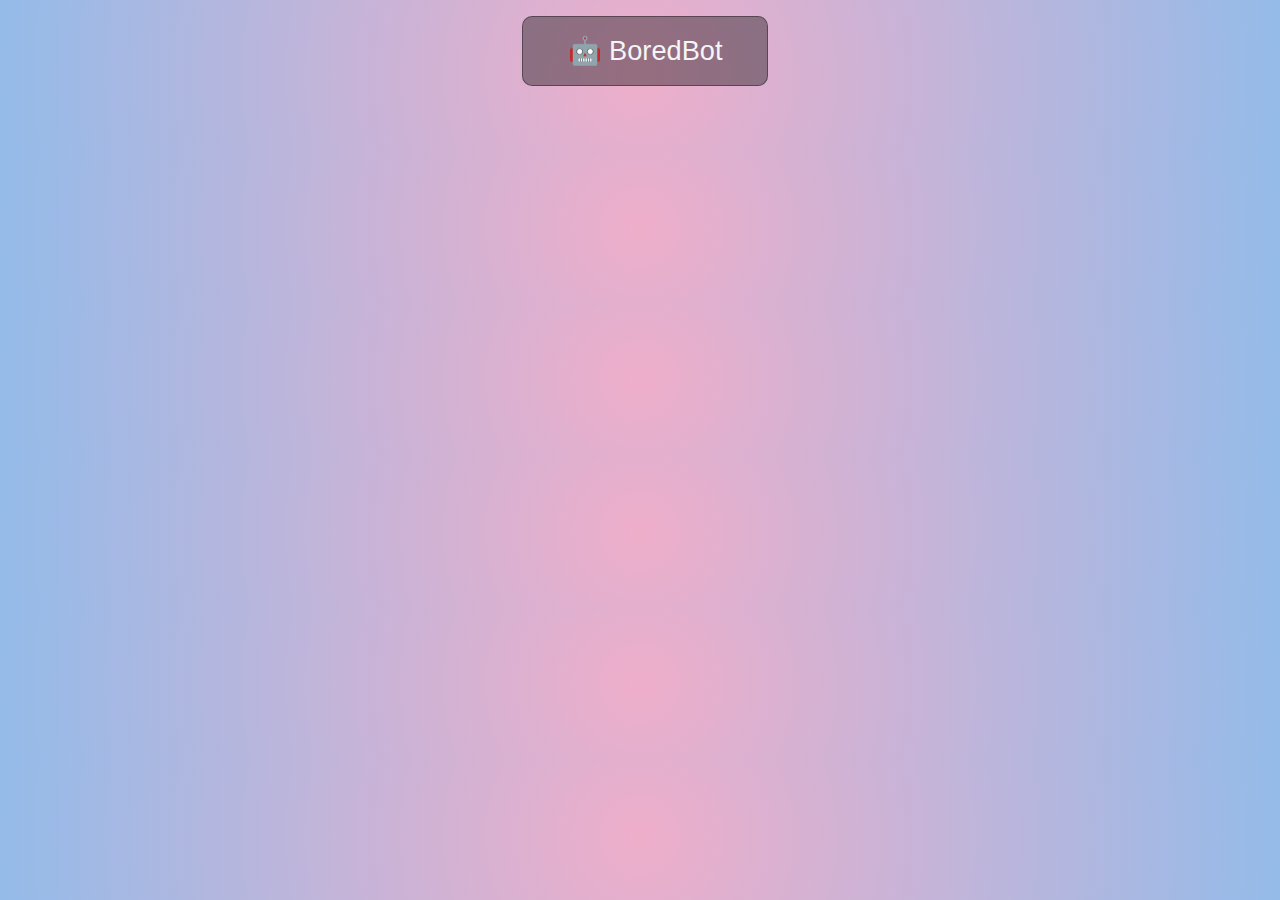
<file: index.html>
<!DOCTYPE html>
<html lang="en">
<head>
    <meta charset="UTF-8">
    <meta name="viewport" content="width=device-width, initial-scale=1.0">
    <title>API Dashboard</title>
    <link rel="stylesheet" href="index.css">
</head>
<body>
    <ul class="projects-list">
        <li>
            <a href="bored-bot/index.html">🤖 BoredBot</a>
        </li>
    </ul>
</body>
</html>
</file>
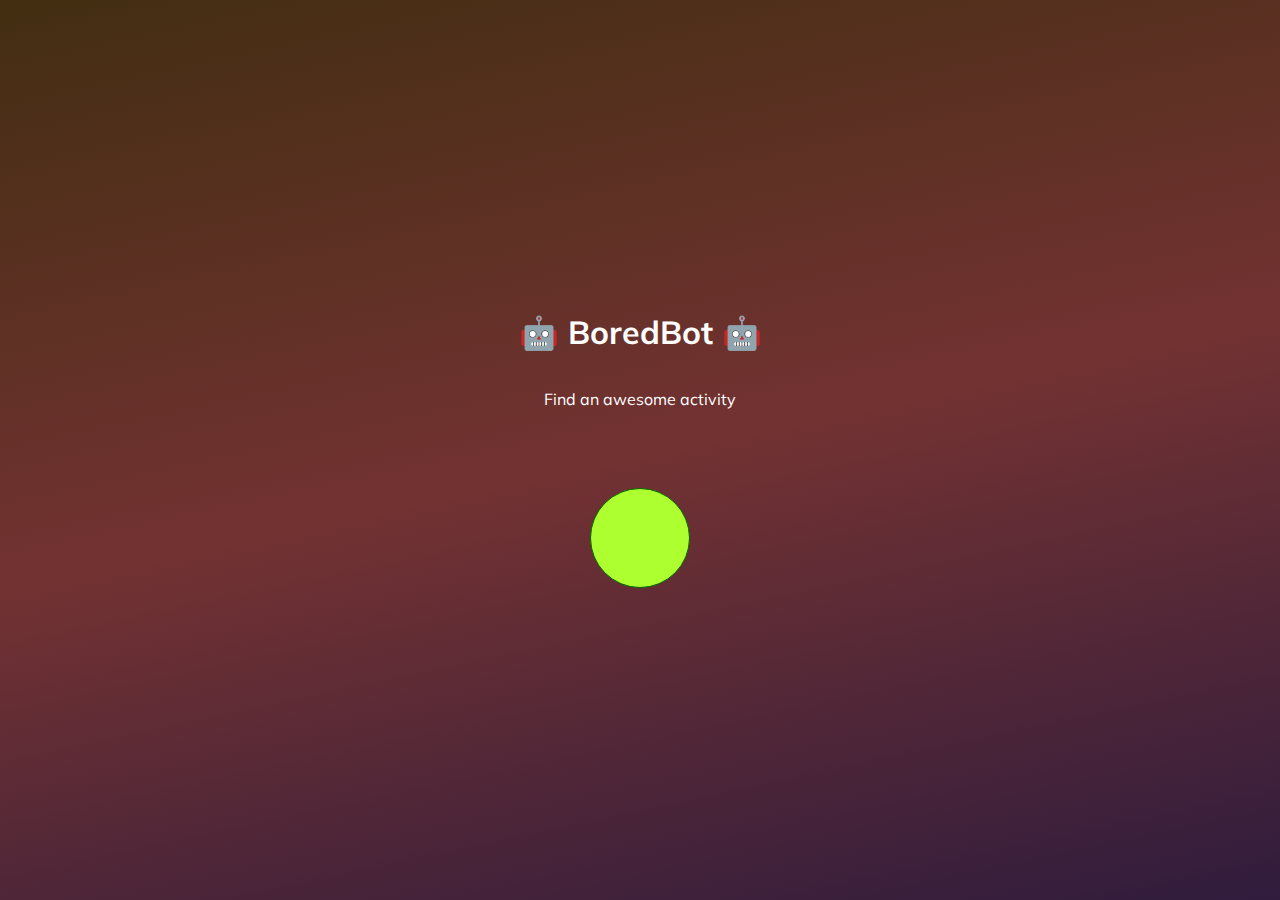
<file: bored-bot/index.html>
<!DOCTYPE html>
<html lang="en">
<head>
    <meta charset="UTF-8">
    <meta name="viewport" content="width=device-width, initial-scale=1.0">
    <title>BoredBot</title>
    <link rel="stylesheet" href="index.css">
    <link rel="preconnect" href="https://fonts.googleapis.com">
    <link rel="preconnect" href="https://fonts.gstatic.com" crossorigin>
    <link href="https://fonts.googleapis.com/css2?family=Inter:ital,opsz,wght@0,14..32,100..900;1,14..32,100..900&family=Mulish:ital,wght@0,200..1000;1,200..1000&family=Smythe&family=Source+Sans+3:ital,wght@0,200..900;1,200..900&display=swap" rel="stylesheet">
</head>
<body>
    <main>
        <h1>🤖 BoredBot 🤖</h1>
        <p aria-live="polite">Find an awesome activity</p>
        <button aria-label="Find a new activity"></button>
        <script src="index.js"></script>
    </main>
</body>
</html>
</file>
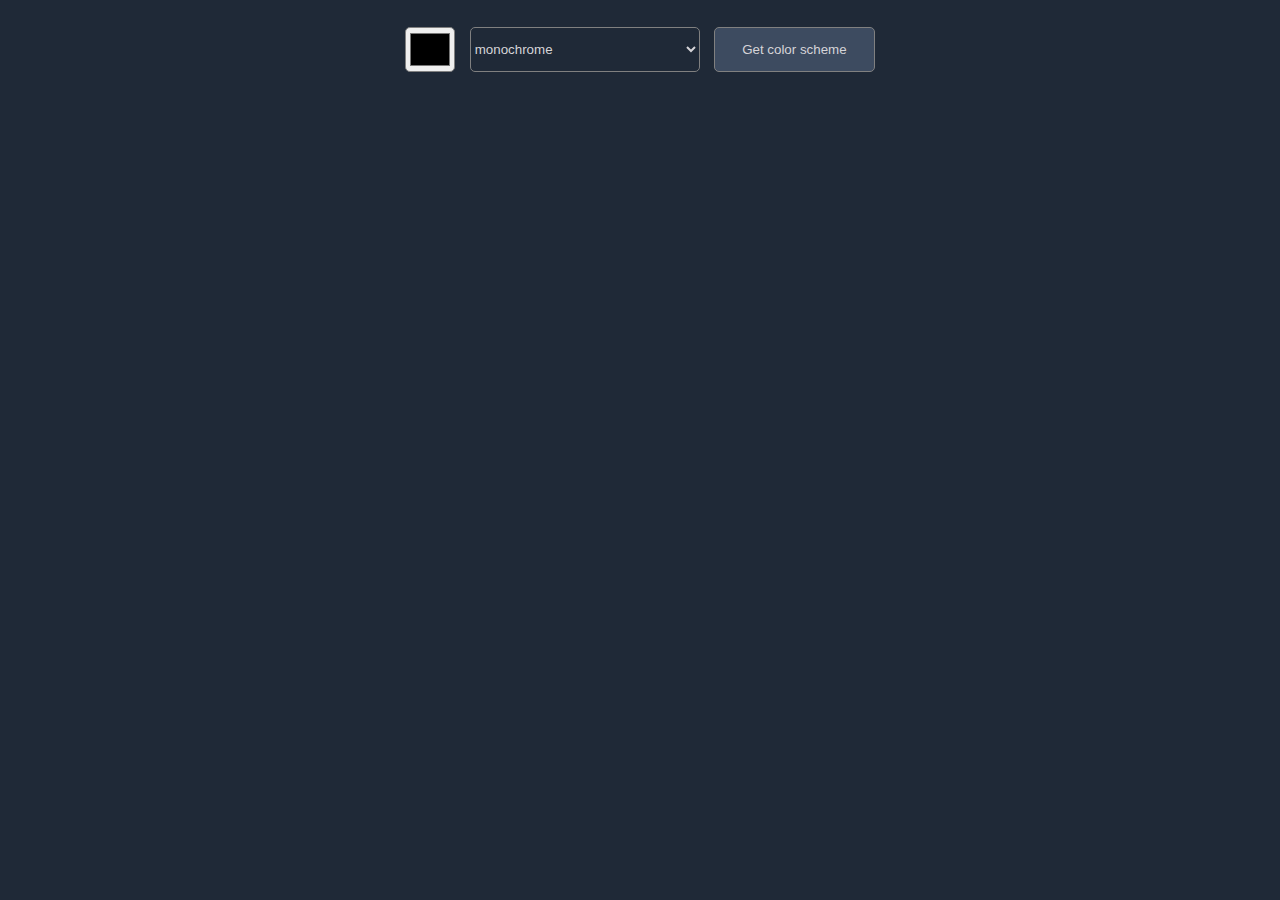
<file: color-scheme-generator/index.html>
<!DOCTYPE html>
<html lang="en">
<head>
    <meta charset="UTF-8">
    <meta name="viewport" content="width=device-width, initial-scale=1.0">
    <title>Color cheme generator</title>
    <link rel="stylesheet" href="index.css">
</head>
<body>
    <header>
        <form>
            <input type="color" name="pick-color" id="pick-color">
            <select name="color-mode" id="color-mode">
                <option value="monochrome">monochrome</option>
                <option value="monochrome-dark">monochrome-dark</option>
                <option value="monochrome-light">monochrome-light</option>
                <option value="analogic">analogic</option>
                <option value="complement">complement</option>
                <option value="analogic-complement">analogic-complement</option>
                <option value="triad">triad</option>
                <option value="quad">quad</option>
            </select>
            <button type="submit" id="get-color">Get color scheme</button>
        </form>
    </header>
    <main>
    </main>
    <script src="index.js"></script>
</body>
</html>
</file>
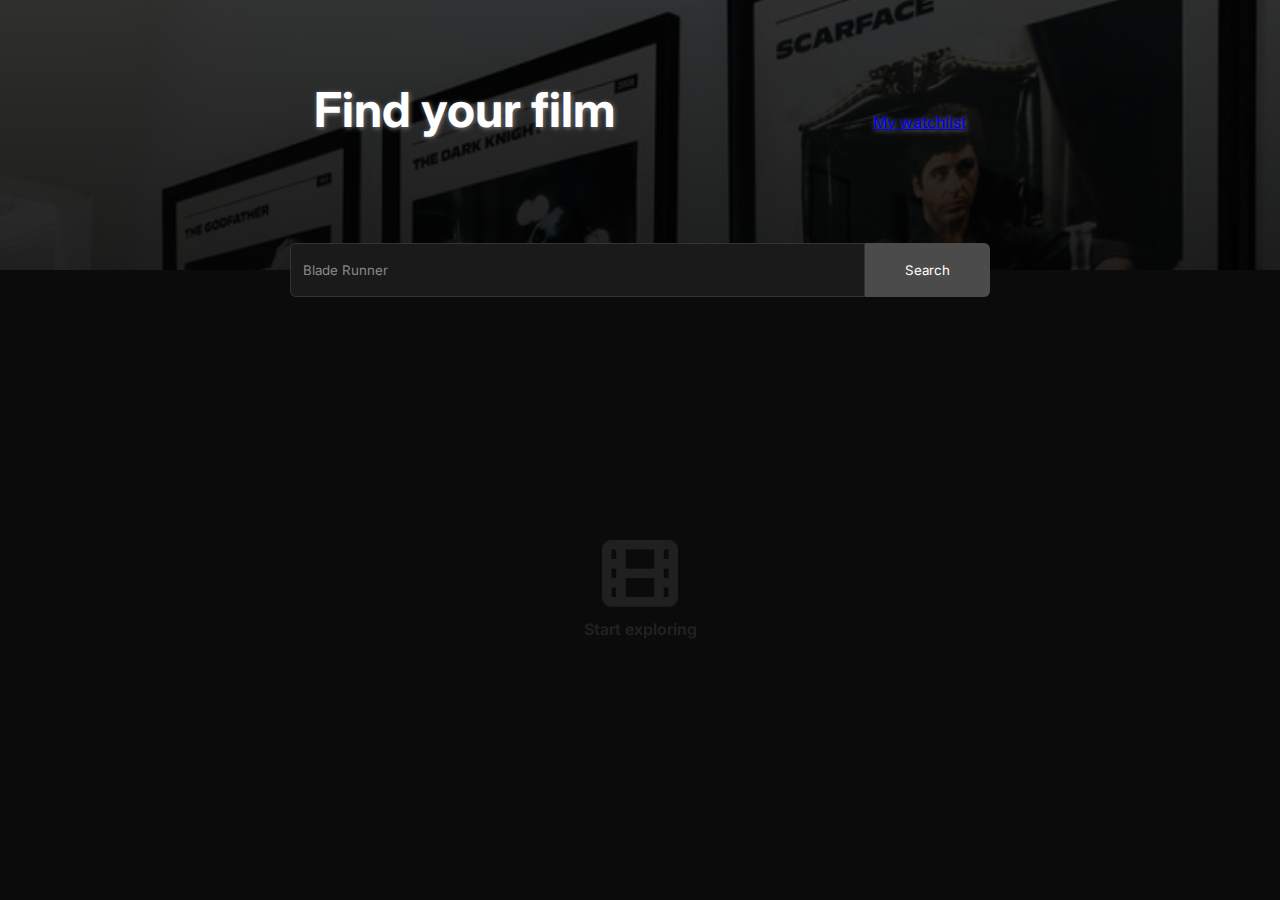
<file: movie_watchlist/index.html>
<!DOCTYPE html>
<html lang="en">
<head>
  <meta charset="UTF-8" />
  <title>Movie Finder</title>
  <link rel="stylesheet" href="index.css" />
  <link rel="preconnect" href="https://fonts.googleapis.com">
    <link rel="preconnect" href="https://fonts.gstatic.com" crossorigin>
    <link href="https://fonts.googleapis.com/css2?family=Inter:ital,opsz,wght@0,14..32,100..900;1,14..32,100..900&family=Mulish:ital,wght@0,200..1000;1,200..1000&family=Play:wght@400;700&family=Roboto:ital,wght@0,100..900;1,100..900&family=Smythe&family=Source+Sans+3:ital,wght@0,200..900;1,200..900&display=swap" rel="stylesheet">
</head>
<body>
    <div class="hero">
        <div class="overlay"></div>
        

        <header class="top">
            <div class="header-text">
                <h1>Find your film</h1>
                <p><a href="watchlist.html">My watchlist</a></p>
            </div>
            <form class="search">
                <input type="text" placeholder="Blade Runner" />
                <button type="submit">Search</button>
            </form>
        </header>
    </div>

    <main>
        <div class="empty-state">
            <img class="icon" src="img/icon.png" alt="video image"></img>
            <p>Start exploring</p>
        </div>
        <div class="content unvisible">
        </div>
    </main>

    <script src="index.js"></script>
</body>
</html>
</file>
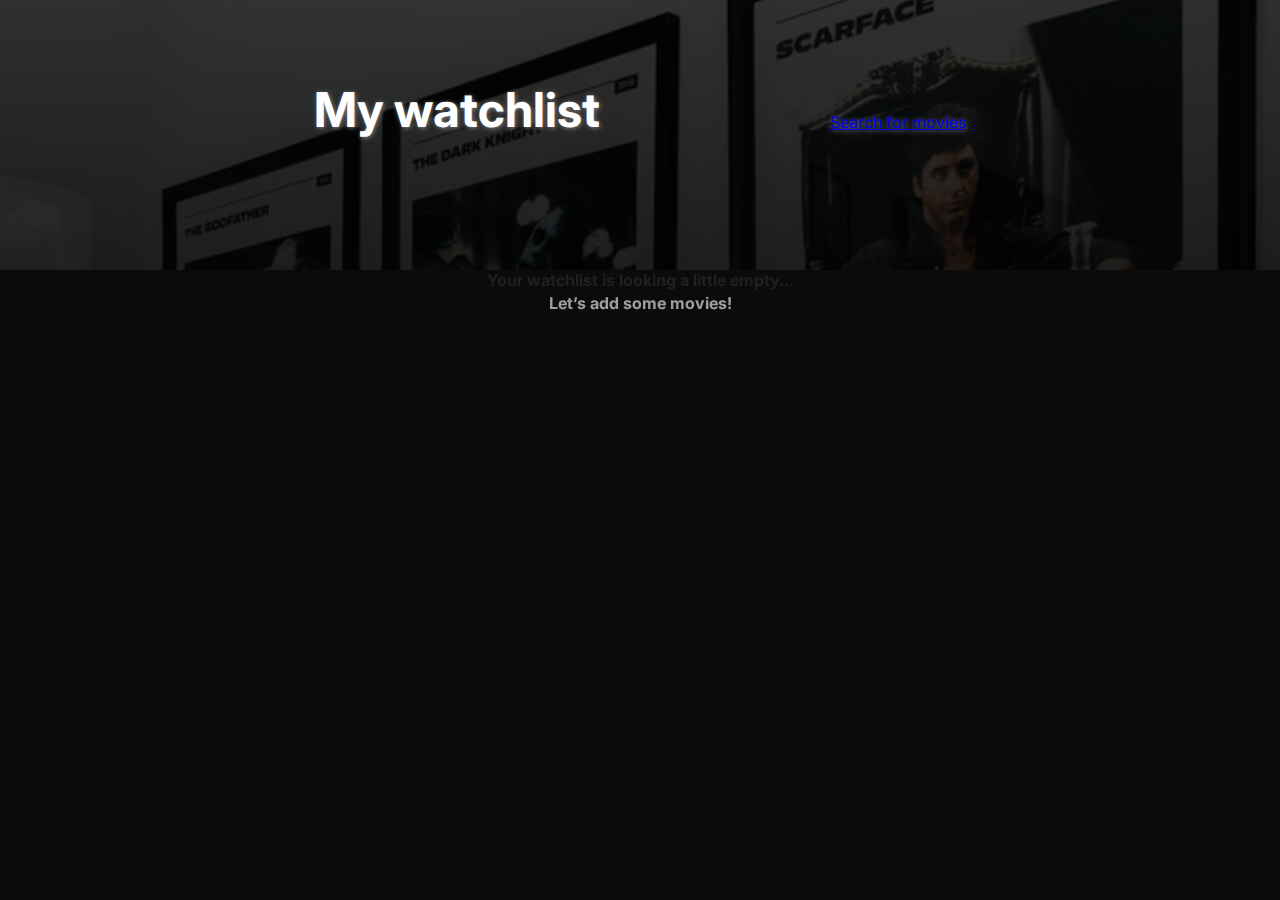
<file: movie_watchlist/watchlist.html>
<!DOCTYPE html>
<html lang="en">
<head>
  <meta charset="UTF-8" />
  <title>Movie Finder</title>
  <link rel="stylesheet" href="index.css" />
  <link rel="preconnect" href="https://fonts.googleapis.com">
    <link rel="preconnect" href="https://fonts.gstatic.com" crossorigin>
    <link href="https://fonts.googleapis.com/css2?family=Inter:ital,opsz,wght@0,14..32,100..900;1,14..32,100..900&family=Mulish:ital,wght@0,200..1000;1,200..1000&family=Play:wght@400;700&family=Roboto:ital,wght@0,100..900;1,100..900&family=Smythe&family=Source+Sans+3:ital,wght@0,200..900;1,200..900&display=swap" rel="stylesheet">
</head>
<body>
    <div class="hero">
        <div class="overlay"></div>
        

        <header class="top">
            <div class="header-text">
                <h1>My watchlist</h1>
                <p><a href="index.html">Search for movies</a></p>
            </div>
            
        </header>
    </div>

    <div>
        <div class="empty-state">
            <p class="empty-text">Your watchlist is looking a little empty...</p>
            <p style="color: white; margin-top: 0.2em;">Let’s add some movies!</p>
        </div>
        <div class="content unvisible"></div>
    </div>

    <script src="watchlist.js"></script>
</body>
</html>
</file>
<file: index.css>
html, body {
    margin: 0;
    padding: 0;
    font-family: "Source Sans 3", sans-serif;
}

body {
    display: flex;
    flex-direction: column;
    justify-content: center;
    align-items: center;
    height: 100%;
    background: radial-gradient(circle,rgba(238, 174, 202, 1) 0%, rgba(148, 187, 233, 1) 100%);
}

body ul {
    list-style: none;
    padding-left: 10px;
}

h2 {
    text-shadow: 2px 2px 2px grey;
}

.projects-list {
    /* margin-top: 20vh; */
}

.projects-list > li {    
    margin-bottom: 50px;  
    font-size: 1.7rem;
    border: 1px solid rgba(0, 0, 0, 0.37);
    background-color: rgba(0, 0, 0, 0.37);
    padding: 2vh 5vh;
    border-radius: 10px;
}

.projects-list > li > a {
    text-decoration: none;
    color: whitesmoke;
    font-family: inherit;
}
</file>
<file: bored-bot/index.css>
body {
    margin:0;
    padding: 0;
}

main {
    margin: 0;
    padding: 0;
    font-family: "Mulish", sans-serif;
    display: flex;
    flex-direction: column;
    align-items: center;
    background: #301c3d;
    background: linear-gradient(348deg,rgba(48, 28, 61, 1) 0%, rgba(115, 50, 50, 1) 50%, rgba(66, 46, 17, 1) 100%);
    background-repeat: no-repeat;
    height: 100vh;
    color: white;
    transition: all 1s ease;
}

h1 {
    margin-top: auto;
}

button {
    margin-bottom: auto;
    margin-top: 7vh;
    cursor: pointer;
    height: 100px;
    width: 100px;
    border-radius: 100%;
    background-color:greenyellow;
    border: 1px solid darkgreen;
}

.activity-shown-p {
    font-size: 1.1em;
}

.activity-shown-body {
    background: #EB5757;  /* fallback for old browsers */
    background: -webkit-linear-gradient(to right, #000000, #EB5757);  /* Chrome 10-25, Safari 5.1-6 */
    background: linear-gradient(to right, #000000, #EB5757); /* W3C, IE 10+/ Edge, Firefox 16+, Chrome 26+, Opera 12+, Safari 7+ */
}

button:hover, button:focus {
    background-color: lawngreen;
}
</file>
<file: color-scheme-generator/index.css>
html, body {
    margin: 0;
    padding: 0;
    background-color: #1F2937;
    color: white;
}

header {
    padding: 3vh;
}

form {
    display: flex;
    justify-content: center;
}

form > input, form > select, form > button {
    margin: 0 0.8vh;
    height: 5vh;
    border: 1px gray solid;
    border-radius: 5px;
    color: #D5D4D8;
}

form > select {
    padding-right: 9vh;
    background-color: #1F2937;
}

form > button {
    padding: 0 3vh;
    background-color: #3D4B60;
}

main {
    display: grid;
    grid-template-columns: repeat(5, 1fr);
}

.color-container {
    height: 80vh;
    text-align: center;
}

main button {
    border: none;
    font-family: inherit;
    background-color: inherit;
    font-size: inherit;
    color: white;
    margin-top: 2vh;
}
</file>
<file: movie_watchlist/index.css>
* {
    box-sizing: border-box;
    margin: 0;
    padding: 0;
    font-family: "Inter", sans-serif;
}

body {
    background: #0b0b0b;
    color: #fff;
    height: 100vh;
}

/* FULLSCREEN HERO */
.hero {
    position: relative;
    min-height: 30vh;
    background: url("img/background.png") center/cover no-repeat;
    background-position: 0% 20%;
    display: flex;
    flex-direction: column;
}

/* DARK OVERLAY */
.overlay {
    position: absolute;
    inset: 0;
    background: linear-gradient(
        to bottom,
        rgba(0, 0, 0, 0.75),
        rgba(0, 0, 0, 0.85)
    );
}

/* TOP SECTION */
.top {
    position: relative;
    padding: 80px 24px 40px;
    max-width: 700px;
    margin: 0 auto;
    width: 100%;
}

.header-text{
    display: flex;
    justify-content: space-between;
    align-items: center;
    text-shadow: 1px 1px 5px gray;
}

.top h1 {
    font-size: 48px;
    font-weight: 700;
    margin-bottom: 24px;
}

/* SEARCH BAR */
.search {
    position: absolute;
    left: 50%;
    top: 24vh;
    bottom: 0;

    transform: translate(-50%, 50%);

    display: flex;
    height: 6vh;
    width: 100vw;
    max-width: 700px;
}

.search input {
    flex: 1;
    background: #1a1a1a;
    border: 1px solid #333;
    color: #fff;
    padding: 0 12px;
    border-radius: 6px 0 0 6px;
    outline: none;
}

.search input::placeholder {
    color: #888;
}

.search button {
    background: #4B4B4B;
    border: none;
    color: #fff;
    padding: 0 40px;
    border-radius: 0 6px 6px 0;
    cursor: pointer;  
}

/* EMPTY STATE CENTER */
.empty-state {
    position: relative;
    
    flex: 1;
    display: flex;
    flex-direction: column;
    align-items: center;
    justify-content: center;
    opacity: 0.6;
}

.empty-state .icon {
    margin-top: 30vh;
    width: 6vw;
    margin-bottom: 12px;
}

.empty-state > p {
    font-weight: bolder;
    color: #2E2E2F;
}
</file>
